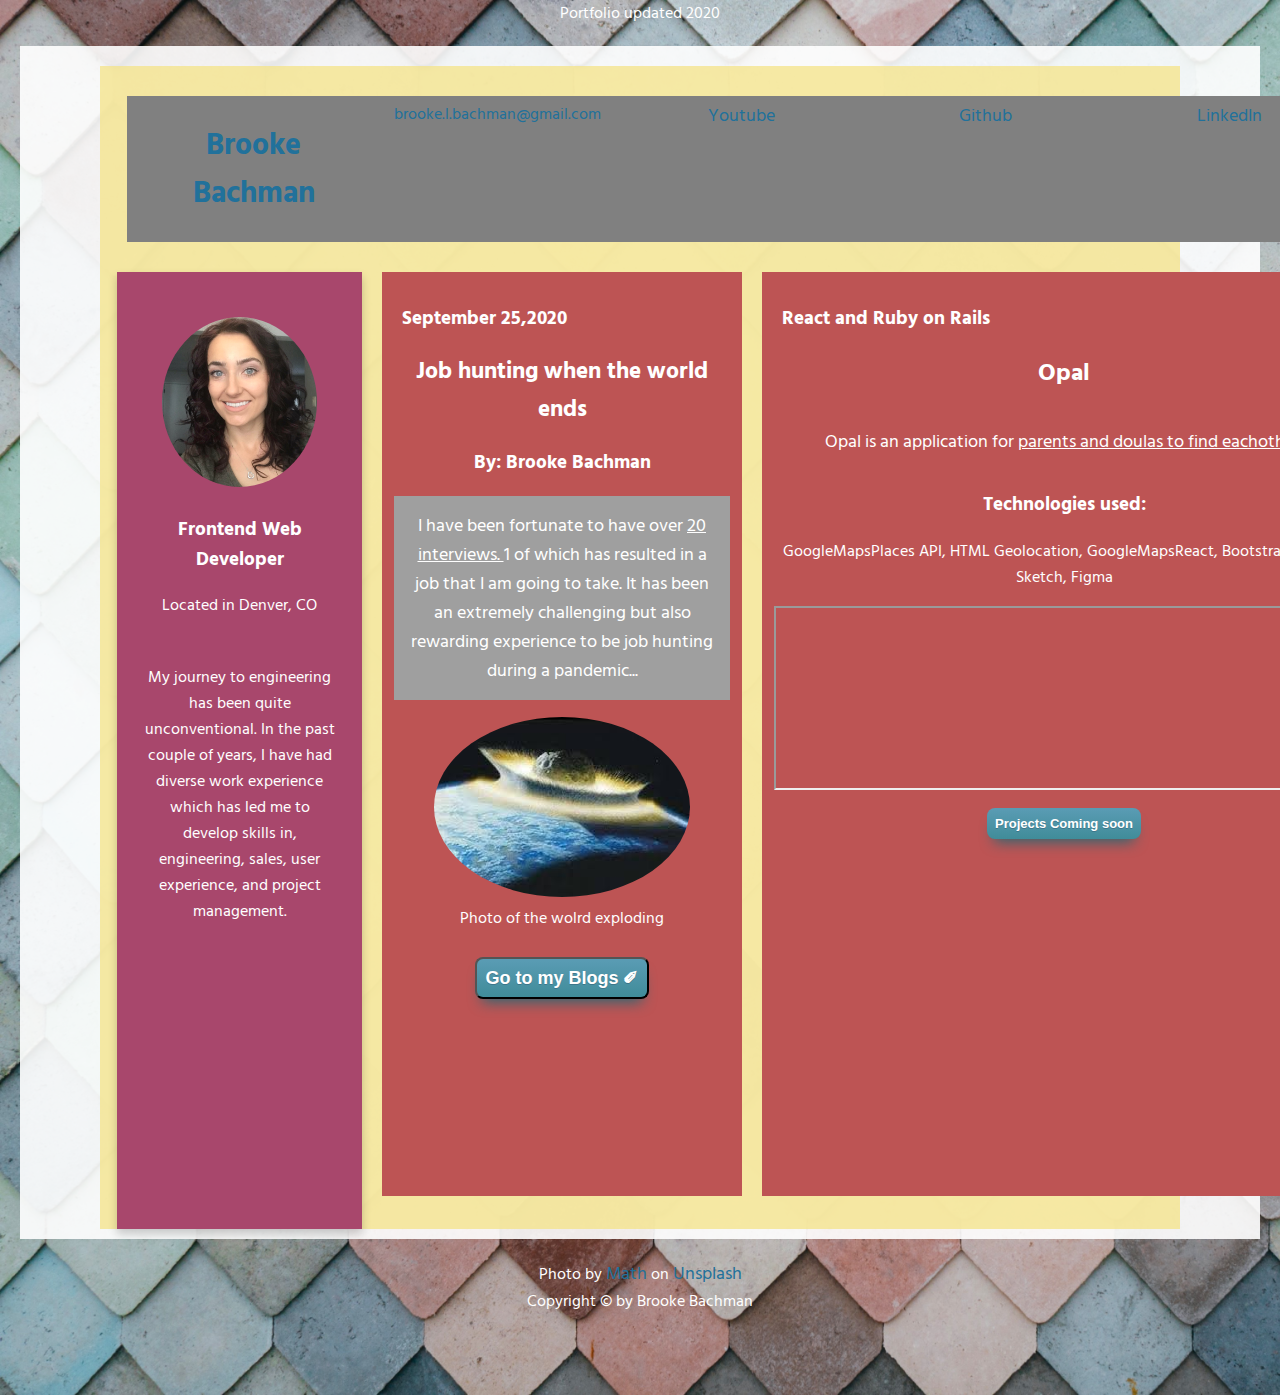
<file: index.html>
<!DOCTYPE html>
<!--[if lt IE 7]>      <html class="no-js lt-ie9 lt-ie8 lt-ie7"> <![endif]-->
<!--[if IE 7]>         <html class="no-js lt-ie9 lt-ie8"> <![endif]-->
<!--[if IE 8]>         <html class="no-js lt-ie9"> <![endif]-->
<!--[if gt IE 8]><!-->
<html class="no-js">
	<!--<![endif]-->
	<head>
		<meta charset="utf-8" />
		<meta http-equiv="X-UA-Compatible" content="IE=edge" />
		<title>The Home Page</title>
		<meta name="description" content="" />
		<meta name="viewport" content="width=device-width, initial-scale=1" />
		<link rel="stylesheet" href="./assets/Css/port_homepage.css" />
	</head>
	<body>
       
        <div id="main">
            <header>Portfolio updated 2020</header>
			<div id="heading">
                <div id="bio-body">
                    <div id="top-grid">
                        <!-- contact-info ends here -->
                      
                            <h2 id="name">Brooke Bachman</h2>
                       
                                <span id="contact">brooke.l.bachman@gmail.com </span>
                                 <a id="youtube" href="http://www.youtube.com/channel/UCHbT-7f5TmRQencjQv1mF-Q?view_as=subscriber">Youtube </a>  </a>
                                 <a id="github" href="http://github.com/brookebachman00">Github</a> 
                                 <a id="linked" href="http://www.linkedin.com/in/brookebachman">LinkedIn</a>
                  
                     <!--  div top-grid ends here -->
                     
                    </div>
                    <div id="mid-first">
                        <div id="pic-div">
                            <img id="pic" alt="photo of a woman with curly hair" src='./assets/images/brookepic.jpg' ></img>
                            <div id="brooke-details">
                                <h3>Frontend Web Developer</h3>
                                <p>Located in Denver, CO </p>
                            </div>
                        </div>
                            <p id="bio-title">
                                My journey to engineering has been quite unconventional. In the past couple of years, I have had diverse work experience which has led me to develop skills in, engineering, sales, user experience, and project management.
                            </p>
                    </div>
                    <div id="blog-card">
                        <h3 class="date">September 25,2020</h3>
                        <h2 id="blog-title">Job hunting when the world ends</h2>
                        <h3>By: Brooke Bachman</h3>
                        <p id="blog-content">
                            I have been fortunate to have over <u>20 interviews. </u> 1 of which has resulted in a job that I am
                            going to take. It has been an extremely challenging but also rewarding experience to be job hunting during a pandemic...</p>
                            <figure>
                            <img id="photo" src='./assets/images/worldends.jpg' alt="photo of the earth exploding"><br>
                            <figcaption>Photo of the wolrd exploding</figcaption>
                        </figure>
                        <button class="myButton"><a class="button-link" href="Blog/bloghome.html"> Go to my Blogs ✐    </a></button>
                    </div>
                    <div id="project-card">
                        <h3 class="date">React and Ruby on Rails</h3>
                        <h2 id="project-title">Opal</h2>
                        <p id="project-content">Opal is an application for <u>parents and doulas to find eachother.</u></p>
                        <h3 id="tech">Technologies used:</h3>
                            <p>GoogleMapsPlaces API, HTML Geolocation, GoogleMapsReact, Bootstrap, Zeplin, Sketch, Figma</p>
                        <iframe id="video" width="305vw" height="220vh" src="https://www.youtube.com/embed/R0_HKZfdg3s"> </iframe>
                        <div id="project-link" >  Projects Coming soon  </div>
                        
                    
                    </div>
                </div>
            </div>
             <!-- This is the background div-->
                <!-- grid middle ends here -->
                 <!-- div body ends here -->
            <!-- heading ends here -->
           
        
        <!--  main ends here -->
    <span id="photo-info"
				>Photo by
				<a
					href="https://unsplash.com/@builtbymath?utm_source=unsplash&amp;utm_medium=referral&amp;utm_content=creditCopyText"
					>Math</a>
				on
				<a
					href="https://unsplash.com/backgrounds/nature/wood?utm_source=unsplash&amp;utm_medium=referral&amp;utm_content=creditCopyText"
                    >Unsplash</a></span>
    
        <footer>Copyright © by Brooke Bachman</footer>
            </div>
        </div>
    </div>
		<!--[if lt IE 7]>
			<p class="browsehappy">
				You are using an <strong>outdated</strong> browser. Please <a href="#">upgrade your browser</a> to
				improve your experience.
			</p>
		<![endif]-->
		<link href="https://fonts.googleapis.com/css2?family=Ranchers&display=swap" rel="stylesheet" />

        <link href="https://fonts.googleapis.com/css2?family=Hind+Siliguri:wght@400;700&family=Roboto+Condensed:ital,wght@0,300;0,400;1,300;1,400&display=swap" rel="stylesheet">

        <script src="" async defer></script>
       
	</body>
</html>
</file>
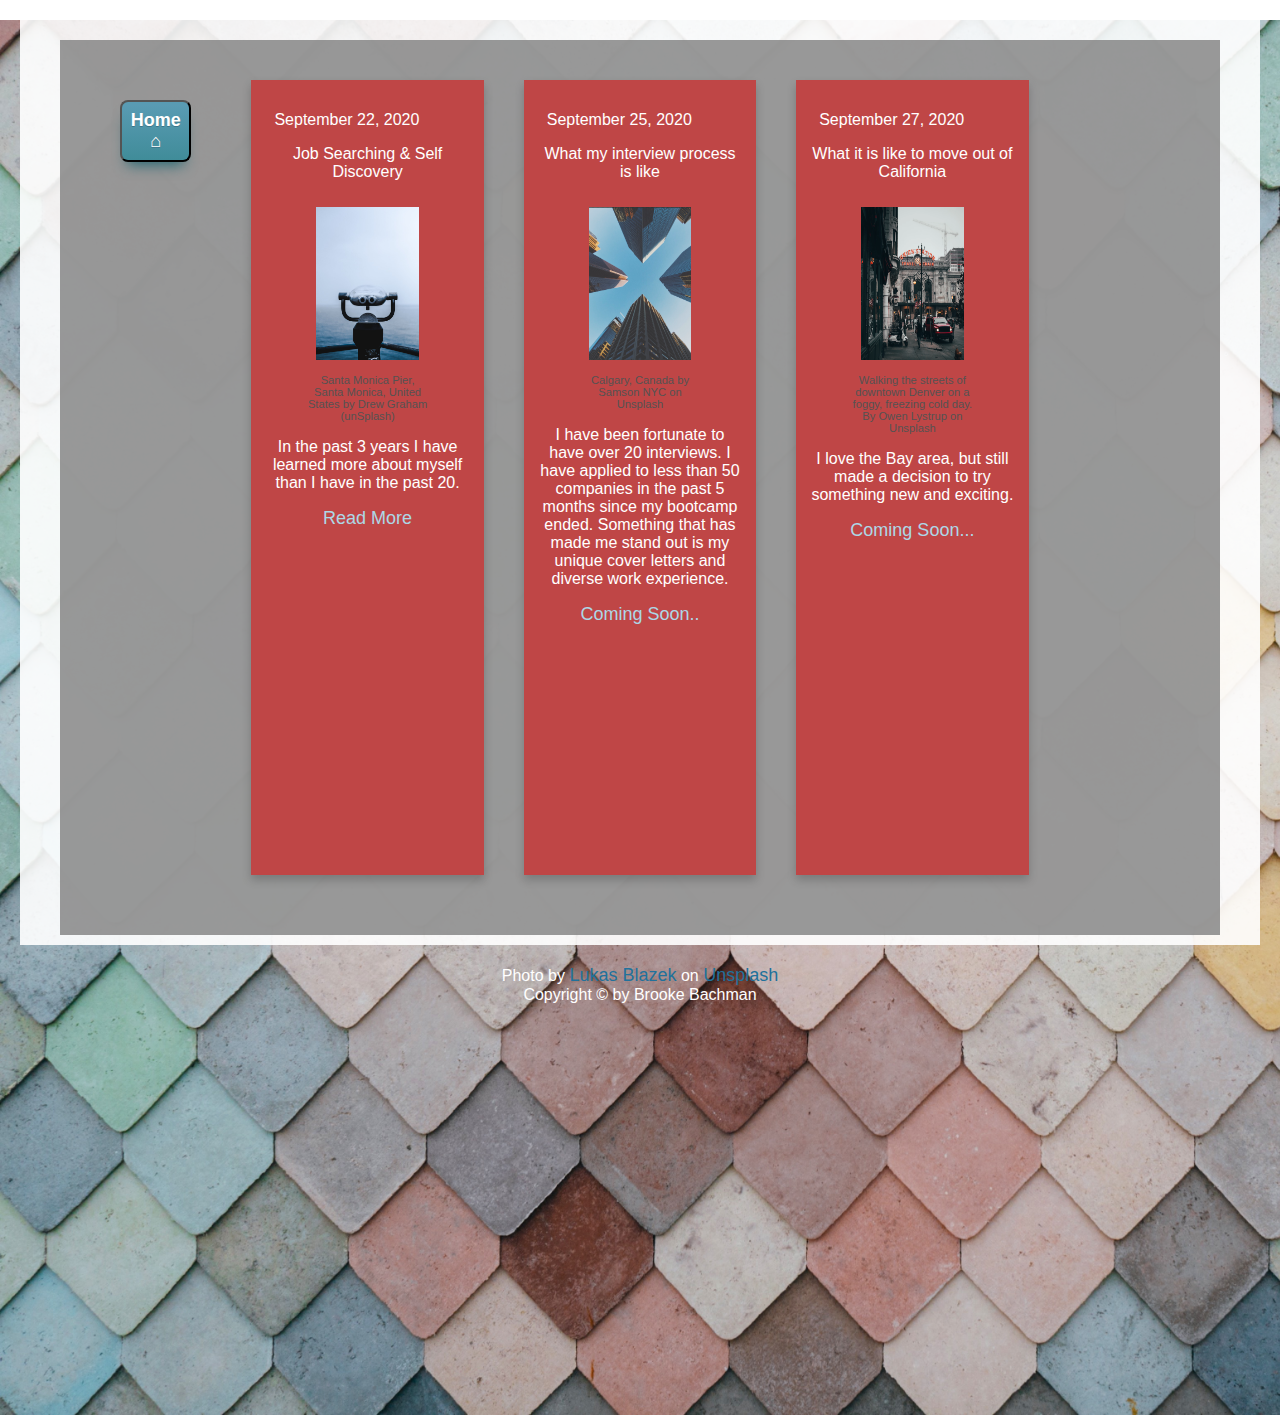
<file: Blog/bloghome.html>
<!DOCTYPE html>
<!--[if lt IE 7]>      <html class="no-js lt-ie9 lt-ie8 lt-ie7"> <![endif]-->
<!--[if IE 7]>         <html class="no-js lt-ie9 lt-ie8"> <![endif]-->
<!--[if IE 8]>         <html class="no-js lt-ie9"> <![endif]-->
<!--[if gt IE 8]><!-->
<html class="no-js">
	<!--<![endif]-->
	<head>
		<meta charset="utf-8" />
		<meta http-equiv="X-UA-Compatible" content="IE=edge" />
		<title></title>
		<meta name="description" content="" />
		<meta name="viewport" content="width=device-width, initial-scale=1" />
		<link rel="stylesheet" href="../assets/Css/port_homepage.css" />
	</head>
	<body>
		<div id="main">
			<div id="heading">
				<div id="blogs-content">
					<div id="top-row">
						<div id="small">
						<!-- <Navbar>
							<h2 id="go-to">Go To</h2>
							<p class="nav" id="jobS"><a class="blog-link" href="jobs.html">Job Search</a></p>
							<p class="nav"><a id="code" href="jobs.html">Coding</a></p>
							<p class="nav"><a id="personal" href="jobs.html">Personal Life</a></p>
							<p class="nav"><a id="birth" href="jobs.html">Birth</a></p>
						</Navbar> -->
							<button class="myButton"><a id="home" href="../index.html">Home ⌂ </a></button>
						</div>
					</div>
					<div class="blog-card">
						<p class="date">September 22, 2020</p>
						<p class="title">Job Searching & Self Discovery</p>
						<figure>
							<img class="blog-pic" src="../assets/images/searching.jpg" alt="photo of a pier" />
							<figcaption class="fig">Santa Monica Pier, Santa Monica, United States by Drew Graham (unSplash) </figcaption>
						</figure>
		
						<p class="desc">In the past 3 years I have learned more about myself than I have in the past 20.</p>
						<a class="blog-link" href="blogpost1.html">Read More</a>
					</div>
					<div class="blog-card">
						<p class="date">September 25, 2020</p>
						<p class="title">What my interview process is like</p>
						<figure>
							<img class="blog-pic" src="../assets/images/biz.png" alt="photo of union station in downtown Denver"/>
							<figcaption class="fig">Calgary, Canada by Samson NYC on Unsplash</figcaption>
						</figure>
						<p class="desc">
							I have been fortunate to have over 20 interviews. I have applied to less than 50 companies in the past 5 months since my bootcamp ended. Something that has made me stand out is my unique cover letters and diverse work experience. 
						</p>
						<a class="blog-link" href="blogpost1.html">Coming Soon..</a>
					</div>
					<div class="blog-card">
						<p class="date">September 27, 2020</p>
						<p class="title">What it is like to move out of California</p>
						<figure>
							<img class="blog-pic" src="../assets/images/union.png" alt="photo of union station in downtown Denver"/>
							<figcaption class="fig">Walking the streets of downtown Denver on a foggy, freezing cold day. By Owen Lystrup on Unsplash</figcaption>
						</figure>
						<p class="desc">
							I love the Bay area, but still made a decision to try something new and exciting.
						</p>
						<a class="blog-link" href="blogpost1.html">Coming Soon...</a>
					</div>
				</div>	
			</div>
			<span
			>Photo by
			<a
				href="https://unsplash.com/@goumbik?utm_source=unsplash&amp;utm_medium=referral&amp;utm_content=creditCopyText"
				>Lukas Blazek</a
			>
			on
			<a
				href="https://unsplash.com/s/photos/background?utm_source=unsplash&amp;utm_medium=referral&amp;utm_content=creditCopyText"
				>Unsplash</a
			></span
		>
		<footer>Copyright © by Brooke Bachman</footer>
		</div>
			
		</div>
		

		<!--[if lt IE 7]>
			<p class="browsehappy">
				You are using an <strong>outdated</strong> browser. Please <a class="blog-link" href="#">upgrade your browser</a> to
				improve your experience.
			</p>
		<![endif]-->
		<link href="https://fonts.googleapis.com/css2?family=Ranchers&display=swap" rel="stylesheet" />
	
		<script src="" async defer></script>
		
	</body>
</html>
</file>
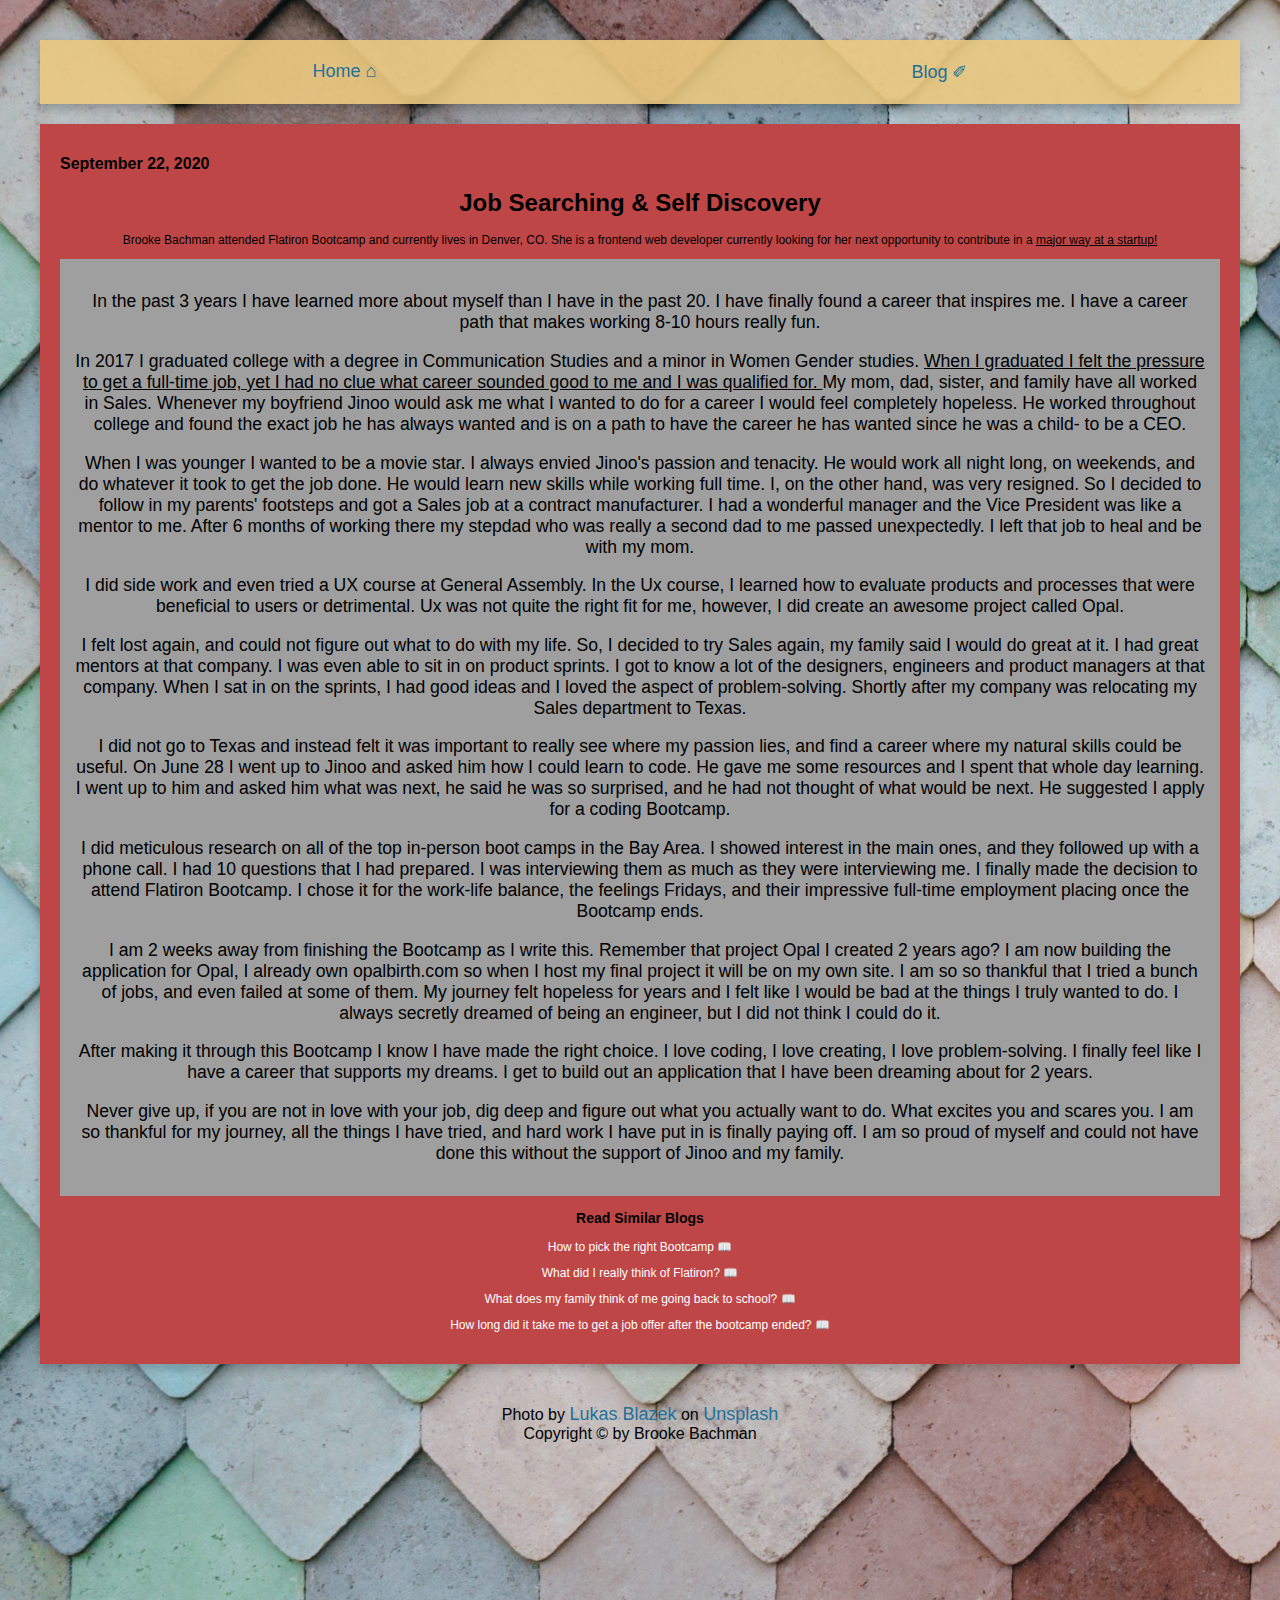
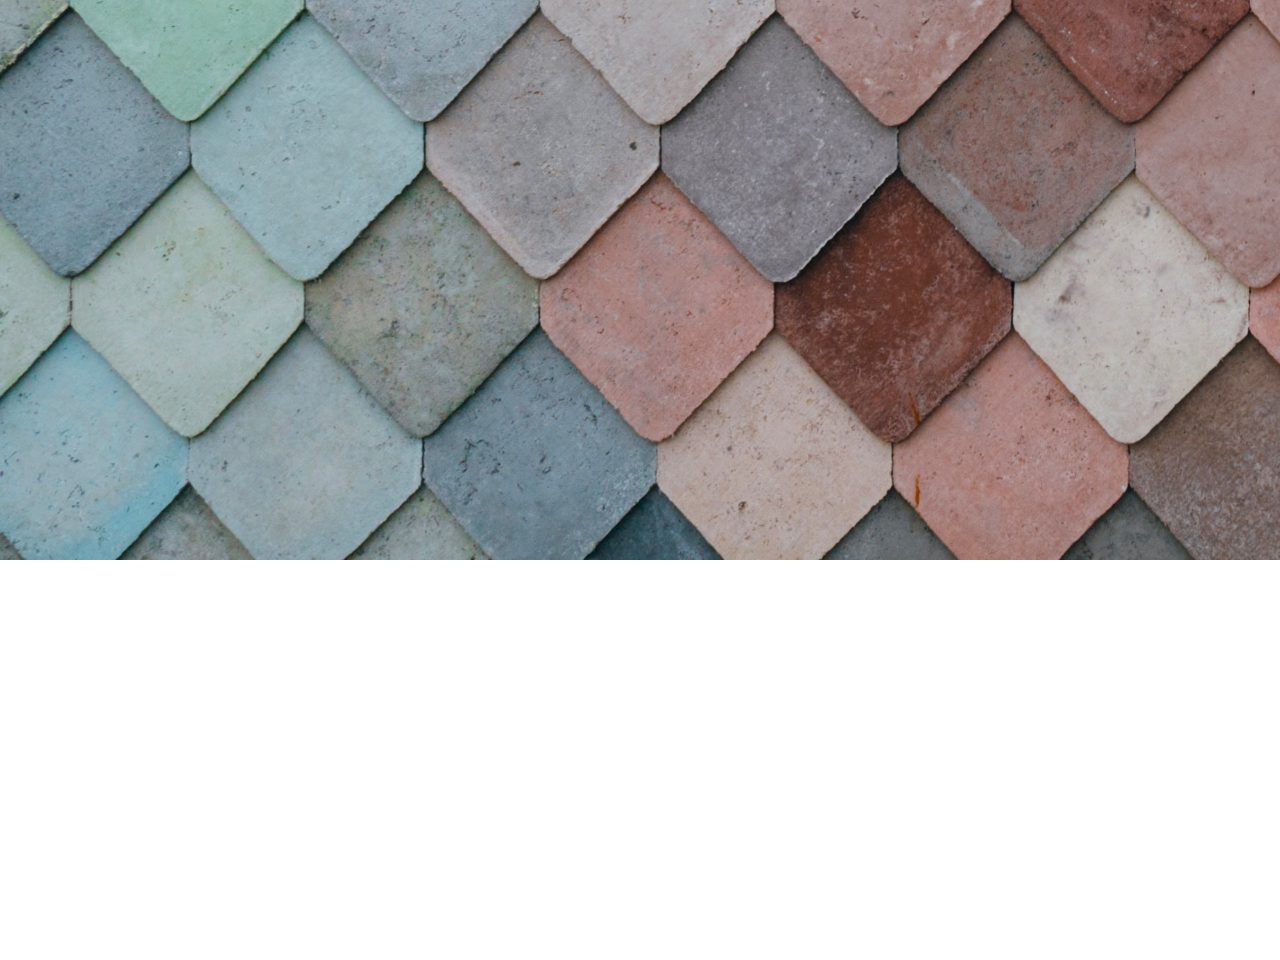
<file: Blog/blogpost1.html>
<!DOCTYPE html>
<!--[if lt IE 7]>      <html class="no-js lt-ie9 lt-ie8 lt-ie7"> <![endif]-->
<!--[if IE 7]>         <html class="no-js lt-ie9 lt-ie8"> <![endif]-->
<!--[if IE 8]>         <html class="no-js lt-ie9"> <![endif]-->
<!--[if gt IE 8]><!--> <html class="no-js"> <!--<![endif]-->
    <head>
        <meta charset="utf-8">
        <meta http-equiv="X-UA-Compatible" content="IE=edge">
        <title></title>
        <meta name="description" content="">
        <meta name="viewport" content="width=device-width, initial-scale=1">
        <link rel="stylesheet" href="../assets/Css/port_homepage.css">
    </head>
    <body>
        <div id="main-post">
            <article id="baby-main" >
                <Navbar>
                    <div id="nav">
                        <p><a href="../index.html">Home ⌂ </a></p>
                        <p><a href="bloghome.html"> Blog ✐</a></p>
                    </div>
                </Navbar>
            <div id="blogLayout" class="card">
            <h1 id="date">September 22, 2020</h1>
            <h1>Job Searching & Self Discovery</h1>
            <p id="minibio">Brooke Bachman attended Flatiron Bootcamp and currently lives in Denver, CO. She is a frontend web developer currently looking for her next opportunity to contribute in a <u>major way at a startup!</u></p>
            <article id="blog-content">
                <p>In the past 3 years I have learned more about myself than I have in the past 20. I have finally found a career that inspires me. I have a career path that makes working 8-10 hours really fun. </p>
                <p> In 2017 I graduated college with a degree in Communication Studies and a minor in Women Gender studies. <u>When I graduated I felt the pressure to get a full-time job, yet I had no clue what career sounded good to me and I was qualified for. </u> My mom, dad, sister, and family have all worked in Sales. Whenever my boyfriend Jinoo would ask me what I wanted to do for a career I would feel completely hopeless. He worked throughout college and found the exact job he has always wanted and is on a path to have the career he has wanted since he was a child- to be a CEO. </p> 
                <p>When I was younger I wanted to be a movie star. I always envied Jinoo's passion and tenacity. He would work all night long, on weekends, and do whatever it took to get the job done. He would learn new skills while working full time. I, on the other hand, was very resigned. So I decided to follow in my parents' footsteps and got a Sales job at a contract manufacturer. I had a wonderful manager and the Vice President was like a mentor to me. After 6 months of working there my stepdad who was really a second dad to me passed unexpectedly. I left that job to heal and be with my mom.</p> <p>I did side work and even tried a UX course at General Assembly. In the Ux course, I learned how to evaluate products and processes that were beneficial to users or detrimental. Ux was not quite the right fit for me, however, I did create an awesome project called Opal. </p>
                <p>I felt lost again, and could not figure out what to do with my life. So, I decided to try Sales again, my family said I would do great at it. I had great mentors at that company. I was even able to sit in on product sprints. I got to know a lot of the designers, engineers and product managers at that company. When I sat in on the sprints, I had good ideas and I loved the aspect of problem-solving. Shortly after my company was relocating my Sales department to Texas. </p>
                <p>I did not go to Texas and instead felt it was important to really see where my passion lies, and find a career where my natural skills could be useful. On June 28 I went up to Jinoo and asked him how I could learn to code. He gave me some resources and I spent that whole day learning. I went up to him and asked him what was next, he said he was so surprised, and he had not thought of what would be next. He suggested I apply for a coding Bootcamp. </p>
                I did meticulous research on all of the top in-person boot camps in the Bay Area. I showed interest in the main ones, and they followed up with a phone call. I had 10 questions that I had prepared. I was interviewing them as much as they were interviewing me. I finally made the decision to attend Flatiron Bootcamp. I chose it for the work-life balance, the feelings Fridays, and their impressive full-time employment placing once the Bootcamp ends. <p>I am 2 weeks away from finishing the Bootcamp as I write this. Remember that project Opal I created 2 years ago? I am now building the application for Opal, I already own opalbirth.com so when I host my final project it will be on my own site. I am so so thankful that I tried a bunch of jobs, and even failed at some of them. My journey felt hopeless for years and I felt like I would be bad at the things I truly wanted to do. I always secretly dreamed of being an engineer, but I did not think I could do it. </p> <p> After making it through this Bootcamp I know I have made the right choice. I love coding, I love creating, I love problem-solving. I finally feel like I have a career that supports my dreams. I get to build out an application that I have been dreaming about for 2 years. </p>Never give up, if you are not in love with your job, dig deep and figure out what you actually want to do. What excites you and scares you. I am so thankful for my journey, all the things I have tried, and hard work I have put in is finally paying off. I am so proud of myself and could not have done this without the support of Jinoo and my family.</p>
            </article>
        <h3 id="similar-title">Read Similar Blogs</h3>
        <div id="similar">
                <p><a class="link" href="similar.html">How to pick the right Bootcamp 📖</a></p>
                <p><a class="link" href="similar.html">What did I really think of Flatiron? 📖</a></p>
                <p><a class="link" href="similar.html">What does my family think of me going back to school? 📖</a></p>
                <p><a class="link" href="similar.html">How long did it take me to get a job offer after the bootcamp ended? 📖</a></p>
        </div>
    </article>
    <span
    >Photo by
    <a
        href="https://unsplash.com/@goumbik?utm_source=unsplash&amp;utm_medium=referral&amp;utm_content=creditCopyText"
        >Lukas Blazek</a
    >
    on
    <a
        href="https://unsplash.com/s/photos/background?utm_source=unsplash&amp;utm_medium=referral&amp;utm_content=creditCopyText"
        >Unsplash</a
    ></span
>
<footer>Copyright © by Brooke Bachman</footer>
    </div>
   
</div>

        <!--[if lt IE 7]>
            <p class="browsehappy">You are using an <strong>outdated</strong> browser. Please <a href="#">upgrade your browser</a> to improve your experience.</p>
        <![endif]-->
        
        <script src="" async defer></script>
   
    </body>
</html>
</file>
<file: assets/Css/port_homepage.css>
@import '../Css/bloghome.css';
@import '../Css/blogpost.css';

html {
	margin: 0px;
}
body {
	margin: 0px;
}

#main {
    background-image: url('../images/tile.jpg');
		background-size: cover;
		height: 355vh;
		text-align: center;
		font-family: 'Hind Siliguri', sans-serif;
		color: white;
}

#heading {
    margin: 20px;
    padding: 11.5px 7px;
    background-color: rgb(255, 255, 255,.9);
}
#name {
    margin: 10px;
    color: rgb(91, 88, 88);
    padding: 10px;
}

#top-grid {
    background-color: gray;
    margin: 20px;
    padding: 20px;
}

#mid-first {
    background-color: rgb(115, 116, 116);
    padding: 15px;
    margin: 15px;
}
#contact {
    grid-area: email;
}

#youtube {
    grid-area: youtube;
}
#github {
    grid-area: github;
}

#linkedin {
    grid-area: linkedin;

    background-color: rgba(244, 227, 134, 0.745);
}

img {
    height: 160px;
    width: 146px;
    border-radius: 55%;
}

#blog-card {
    background-color:  rgb(135, 115, 115);
    margin: 15px;
    padding: 15px;
}
a {
    color: white;
    text-decoration: none;
}

#project-card {
    background-color:  rgb(101, 94, 94);
    margin: 15px;
    padding: 15px;
}

.myButton {
    box-shadow: 0px 10px 14px -7px #276873;
    background:linear-gradient(to bottom, #599bb3 5%, #408c99 100%);
    background-color:#599bb3;
    border-radius:8px;
    display:inline-block;
    cursor:pointer;
    color:#ffffff;
    font-family:Arial;
    font-size:13px;
    font-weight:bold;
    padding:8px 8px;
    text-decoration:none;
    text-shadow:0px 1px 0px #3d768a;
    margin: 10px;
}
.myButton:hover {
    background:linear-gradient(to bottom, #408c99 5%, #599bb3 100%);
    background-color:#408c99;
}
.myButton:active {
    position:relative;
    top:1px;
}
.button-link {
    text-decoration: none;
    color: white;
}
#project-link {
    font-size: 13px;
    box-shadow: 0px 10px 14px -7px #276873;
    background:linear-gradient(to bottom, #599bb3 5%, #408c99 100%);
    background-color:#599bb3;
    border-radius:8px;
    display:inline-block;
    cursor:pointer;
    color:#ffffff;
    font-family:Arial;
    font-size:13px;
    font-weight:bold;
    padding:8px 8px;
    text-decoration:none;
    text-shadow:0px 1px 0px #3d768a;
    margin: 10px;
}

#video {
    height: 20vh;
    width: 45vw;
}
#name {
    color: white;
}

@media (min-width: 800px) {
	#main {
		background-image: url('../images/tile.jpg');
		background-size: cover;
		height: 155vh;
		text-align: center;
		width: 100vw;
		font-family: 'Hind Siliguri', sans-serif;
		color: white;
	}
	#heading {
		padding: 20px 40px 10px 40px;
    }
    #name {
        color: rgb(33, 113, 155);
        font-size: 30px;
    }
	.date {
		text-align: left;
		padding-left: 8px;
    }
    #contact {
        color: rgb(33, 113, 155);
    }
	#bio-body {
		display: grid;
		grid-template-columns: 1fr 2fr 2fr;
		grid-template-rows: 1fr 10fr;
		grid-template-areas:
			'top top top'
			'bio blogs projects';
		padding: 10px 7px;
		background-color: rgba(244, 227, 134, 0.745);
		margin: 0px 40px;
		height: 127vh;
	}

	#blog-card {
		background-color: rgb(189, 84, 84);
		margin: 10px;
		padding: 12px;
		height: 100vh;
    }
    #blog-title {
        font-size: 23px;
    }
    #blog-content {
        font-size: 17.6px;
        padding: 15px;
    }
    #project-content {
        font-size: 17.6px;
        padding: 15px;
    }
	#project-card {
		background-color: rgb(189, 84, 84);
		margin: 10px;
		padding: 12px;
		height: 100vh;
	}
	#top-grid {
		padding: 5px;
		grid-area: top;
		display: grid;
		grid-template-columns: 1fr 1fr 1fr 1fr 1fr;
		grid-template-areas: 'name link1 link2 link3 link4';
	}

	#bio-title {
		grid-area: bio;
		margin: 10px;
	}

	#mid-first {
		background-color: #a8476c;
		box-shadow: 0 5px 9px 0 rgba(0, 0, 0, 0.2);
		transition: 0.4s;
		margin: 10px;
		height: 103vh;
	}

	#contact {
		grid-area: link1;
	}
	#youtube {
		grid-area: link2;
	}
	#github {
		grid-area: link3;
	}

	#linkedin {
		grid-area: link4;
	}

	#name {
		grid-area: name;
	}
	#pic-div {
		grid-area: pic;
		padding: 20px;
		margin: 10px;
	}
	#pic {
		border-radius: 50%;
		height: 170px;
		width: 155px;
	}

	#brooke-details {
		grid-area: location;
	}

	#Navbar {
		color: white;
		grid-area: nav;
		font-size: 12px;
	}

	#project-video {
		grid-area: video;
		color: white;
		font-size: 12px;
	}
	#github {
		color: rgb(33, 113, 155);
	}
	a {
		text-decoration: none;
        font-size: 18px;
        color:rgb(33, 113, 155);
    }
    .myButton {
        box-shadow: 0px 10px 14px -7px #276873;
        background:linear-gradient(to bottom, #599bb3 5%, #408c99 100%);
        background-color:#599bb3;
        border-radius:8px;
        display:inline-block;
        cursor:pointer;
        color:#ffffff;
        font-family:Arial;
        font-size:13px;
        font-weight:bold;
        padding:8px 8px;
        text-decoration:none;
        text-shadow:0px 1px 0px #3d768a;
        margin: 10px;
    }
    .myButton:hover {
        background:linear-gradient(to bottom, #408c99 5%, #599bb3 100%);
        background-color:#408c99;
    }
    .myButton:active {
        position:relative;
        top:1px;
    }
    .button-link {
        text-decoration: none;
        color: white;
    }
    #project-link {
        font-size: 13px;
        box-shadow: 0px 10px 14px -7px #276873;
        background:linear-gradient(to bottom, #599bb3 5%, #408c99 100%);
        background-color:#599bb3;
        border-radius:8px;
        display:inline-block;
        cursor:pointer;
        color:#ffffff;
        font-family:Arial;
        font-size:13px;
        font-weight:bold;
        padding:8px 8px;
        text-decoration:none;
        text-shadow:0px 1px 0px #3d768a;
        margin: 10px;
    }
    
            
}
</file>
